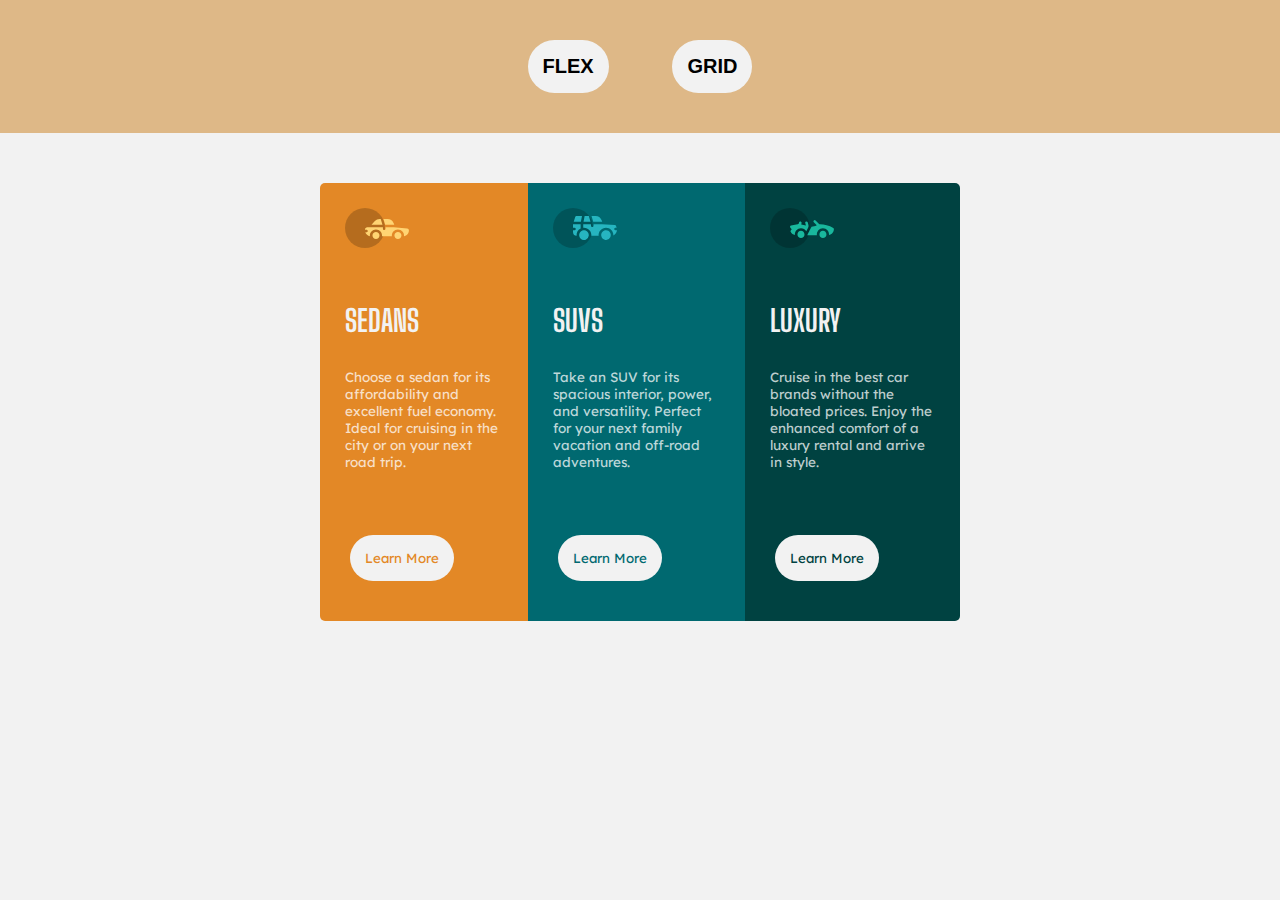
<file: index.html>
<!DOCTYPE html>
<html lang="en">
  <head>
    <meta charset="UTF-8" />
    <meta http-equiv="X-UA-Compatible" content="IE=edge" />
    <meta name="viewport" content="width=device-width, initial-scale=1.0" />
    <title>CSS-Flexbox-Layout page </title>
    <link
      rel="shortcut icon"
      href="images/favicon-32x32.png"
      type="image/x-icon"
    />
    <link rel="stylesheet" href="style.css" />
    <link
      href="https://fonts.googleapis.com/css2?family=Big+Shoulders+Display:wght@700&family=Lexend+Deca&display=swap"
      rel="stylesheet"
    />
  </head>
  <body>
    <header>
      <nav><button><a href="index.html">FLEX</a></button> <button><a href="grid.html">GRID</a></nav></button>
    </header>
    <main>
      <div class="Sedans">
        <img src="images/icon-sedans.svg" alt="sedans" />
        <h1>SEDANS</h1>
        <p>
          Choose a sedan for its affordability and excellent fuel economy. Ideal
          for cruising in the city or on your next road trip.
        </p>
        <button>Learn More</button>
      </div>
      <div class="Suvs">
        <img src="images/icon-suvs.svg" alt="suvs" />
        <h1>SUVS</h1>
        <p>
          Take an SUV for its spacious interior, power, and versatility. Perfect
          for your next family vacation and off-road adventures.
        </p>
        <button>Learn More</button>
      </div>
      <div class="Lux">
        <img src="images/icon-luxury.svg" alt="luxury" />
        <h1>LUXURY</h1>
        <p>
          Cruise in the best car brands without the bloated prices. Enjoy the
          enhanced comfort of a luxury rental and arrive in style.
        </p>
        <button>Learn More</button>
      </div>
    </main>
  </body>
</html>
</file>
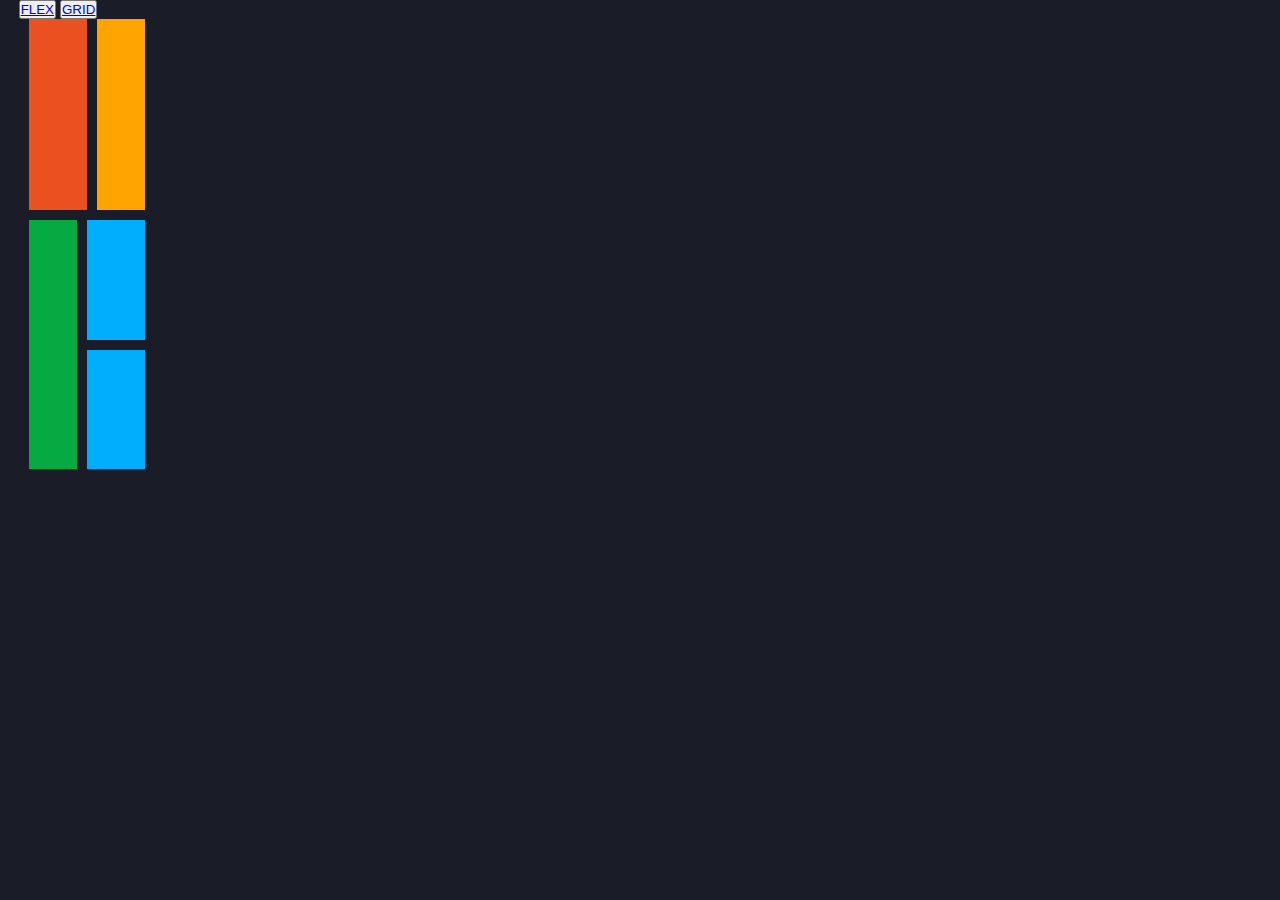
<file: grid.html>
<!DOCTYPE html>
<html lang="en">
  <head>
    <meta charset="UTF-8" />
    <meta http-equiv="X-UA-Compatible" content="IE=edge" />
    <meta name="viewport" content="width=device-width, initial-scale=1.0" />
    <title>CSS-Grid-Layout</title>
    <link
      rel="shortcut icon"
      href="images/favicon-32x32.png"
      type="image/x-icon"
    />
    <link rel="stylesheet" href="grid.css" />
  </head>
  <body>
    <header>
      <nav><button><a href="index.html">FLEX</a></button> <button><a href="grid.html">GRID</a></nav></button>
    </header>
    <main>
      <div class="box1"></div>
      <div class="box2"></div>
      <div class="box3"></div>
      <div class="box4"></div>
      <div class="box5"></div>
    </main>
  </body>
</html>
</file>
<file: style.css>
* {
  margin: 0;
  padding: 0;
  box-sizing: border-box;
}

/* Body section */
body {
  max-width: 1440px;
  background-color: hsl(0, 0%, 95%);
  font-size: 15px;
  height: 100vh;
}

/* header section */
header {
  background-color: burlywood;
  margin-bottom: 50px;
  padding: 0;
  display: flex;
  justify-content: center;
}

header button {
  background-color: #f2f2f2;
  text-decoration: none;
}

nav a {
  text-decoration: none;
  color: black;
  font-family: sans-serif;
  font-size: 1.5em;
  font-weight: bolder;
}
main {
  width: 50%;
  margin: auto;
  display: flex;
  justify-content: center;
}

/* Individual sections */
.Sedans {
  background-color: hsl(31, 77%, 52%);
  border-top-left-radius: 5px;
  border-bottom-left-radius: 5px;
}

.Suvs {
  background-color: hsl(184, 100%, 22%);
}

.Lux {
  background-color: hsl(179, 100%, 13%);
  border-top-right-radius: 5px;
  border-bottom-right-radius: 5px;
}

/* icons */
img {
  margin: 20px;
  padding: 5px;
}

/* headings and paragraphs */
h1 {
  margin: 20px;
  padding: 5px;
  font-family: "Big Shoulders Display";
  color: hsl(0, 0%, 95%);
}

p {
  margin: 20px;
  padding: 5px;
  color: hsla(0, 0%, 100%, 0.75);
  font-family: "Lexend Deca";
  font-size: 0.9em;
}

/* buttons */
button {
  margin: 40px 30px;
  padding: 15px;
  background: hsl(0, 0%, 95%);
  border-radius: 50px;
  border: none;
  font-family: "Lexend Deca";
}

.Sedans button {
  color: hsl(31, 77%, 52%);
}

.Suvs button {
  color: hsl(184, 100%, 22%);
}

.Lux button {
  color: hsl(179, 100%, 13%);
}

/* button hover */
button:hover {
  text-decoration: none;
  border: 2px solid;
  cursor: pointer;
  border-radius: 50px;
  font-family: "Lexend Deca";
}

.Sedans button:hover {
  background-color: transparent;
  color: hsla(0, 0%, 100%, 0.75);
}

.Suvs button:hover {
  background-color: transparent;
  color: hsla(0, 0%, 100%, 0.75);
}

.Lux button:hover {
  background-color: transparent;
  color: hsla(0, 0%, 100%, 0.75);
}

/* Media Queries and Responsiveness */

/*Tablets*/
@media screen and (max-width: 1000px) {
  main {
    width: 75%;
  }
}

/*Mobile Phones*/
@media screen and (max-width: 425px) {
  main {
    width: 100%;
    flex-direction: column;
  }
}
</file>
<file: grid.css>
* {
  margin: 0;
  padding: 0;
}

body {
  background-color: #1a1c28;
  place-items: center;
  display: inline grid;
}

/* nav-favicon */
nav img {
  padding: 0;
  margin: 0;
  border: 1px solid;
  border-radius: 50px;
  border-color: #ffffff;
}
main {
  display: grid;
  width: 50%;
  margin: auto;
  height: 50vh;
  gap: 10px;
  grid-template-areas:
    "one one one two"
    "one one one two"
    "five five three three"
    "five five four four";
}
main div {
  padding: 1.5em;
}
.box1 {
  background-color: #eb5020;
  grid-area: one;
}
.box2 {
  background-color: #ffa401;
  grid-area: two;
}
.box3 {
  background-color: #01aefd;
  grid-area: three;
}
.box4 {
  background-color: #01aefd;
  grid-area: four;
}
.box5 {
  background-color: #05aa42;
  grid-area: five;
}
</file>
